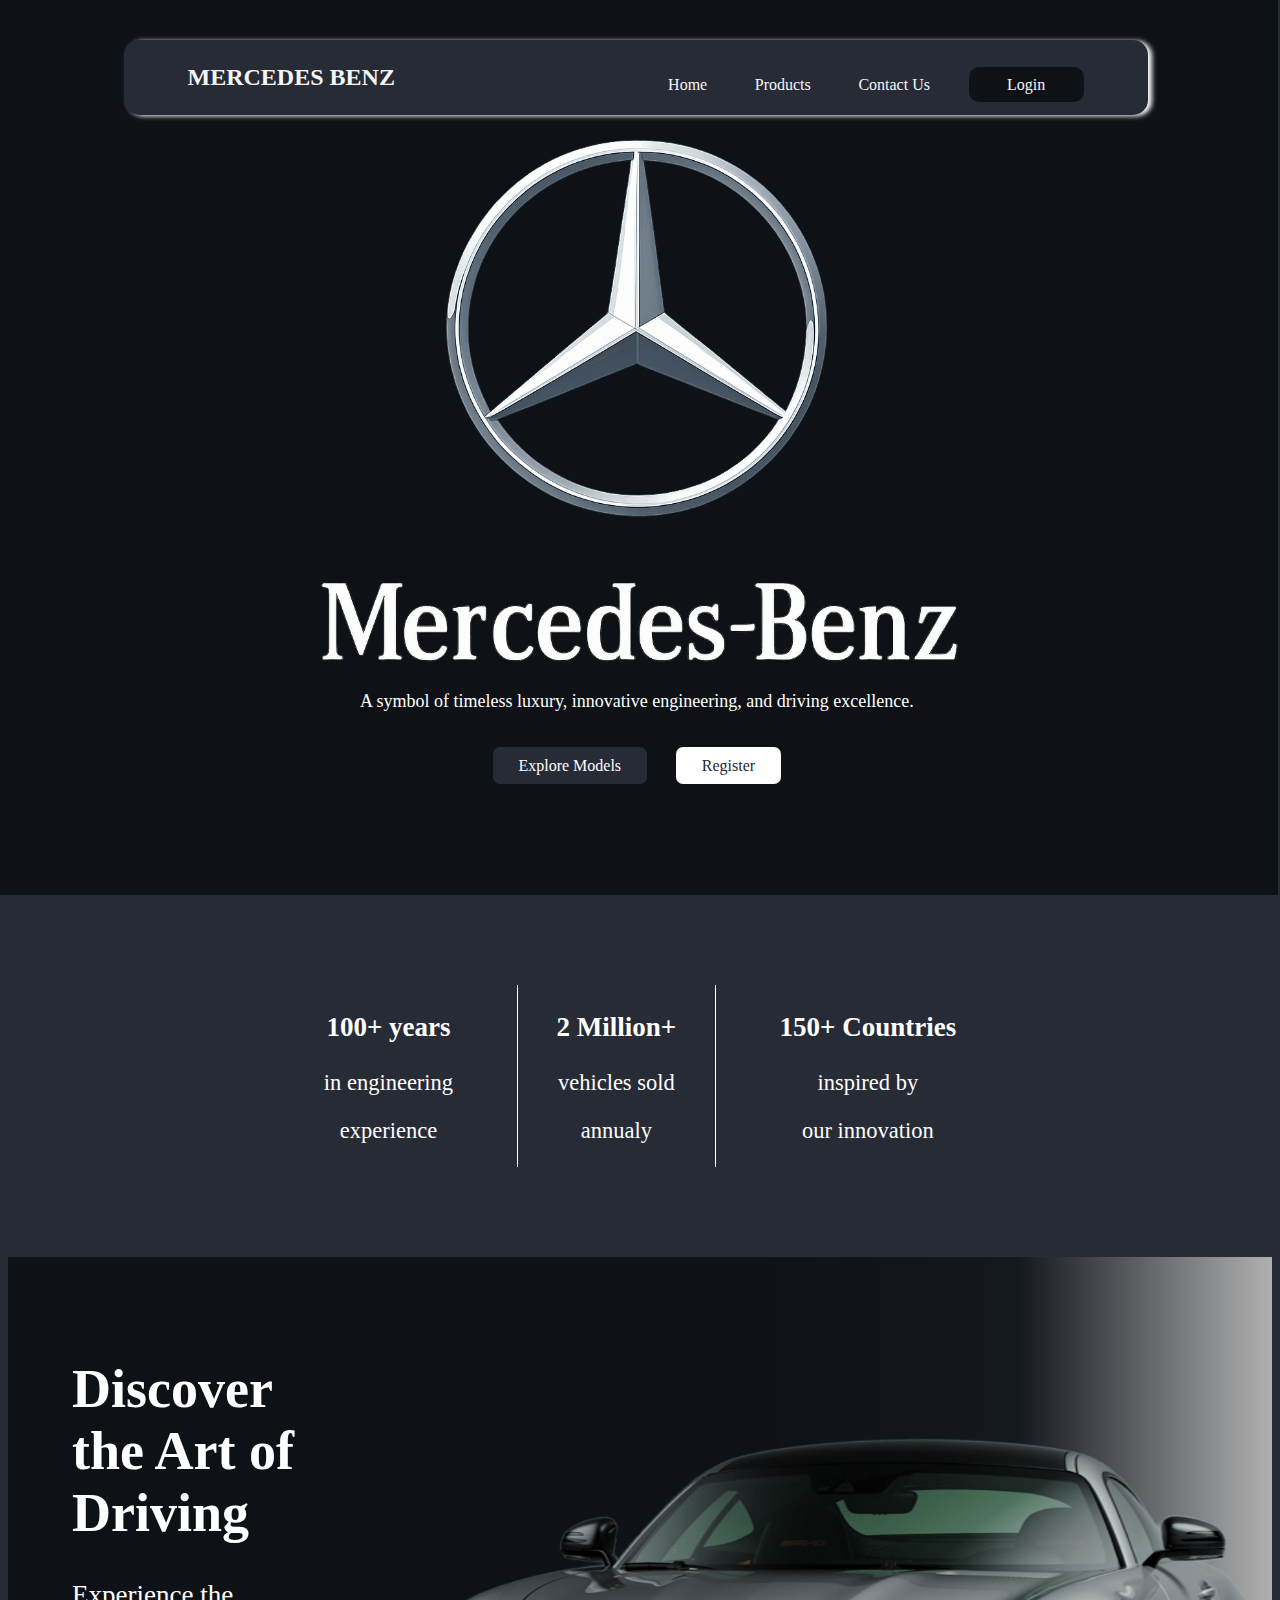
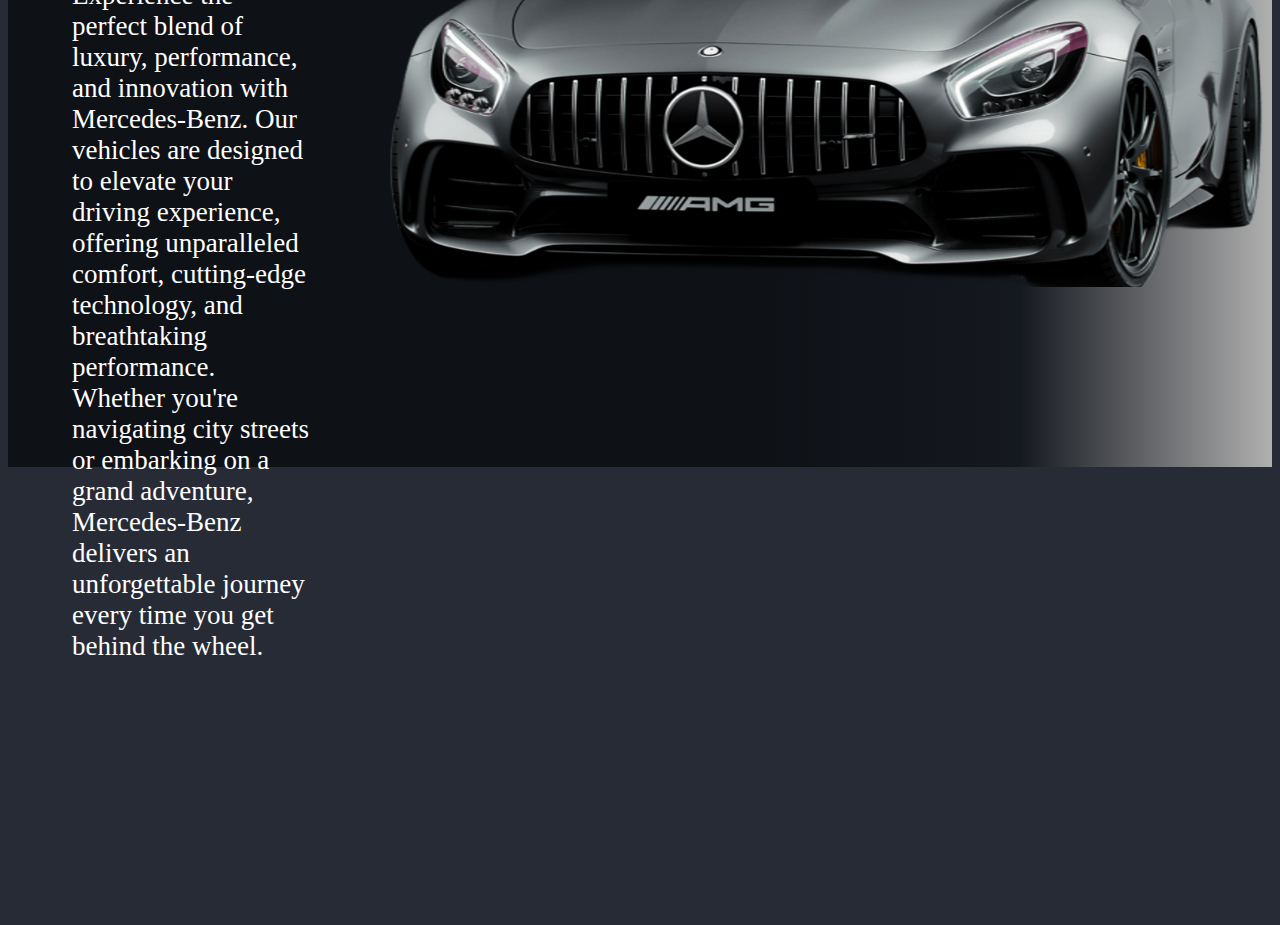
<file: index.html>
<!DOCTYPE html>
<html lang="en">
<head>
    <meta charset="UTF-8">
    <meta name="viewport" content="width=device-width, initial-scale=1.0">
    <title>MERCEDES BENZ</title>
    <link rel="stylesheet" href="style.css">
    <link rel="icon" href="logo.png">
</head>
<body>
    <section class="top">
        <nav class="top-nav">
            <div>
                <a href="#" style="text-decoration: none;">
                    <p id="nav-logo">MERCEDES BENZ</p>
                </a>
            </div>
            <div></div>
            <div id="top-a">
                <a href="#" class="top-links">Home</a>
                <a href="products.html" class="top-links">Products</a>
                <a href="ContactUS.html" class="top-links">Contact Us</a>
                <a href="Login.html" id="reg" class="top-links">Login</a>
            </div>
        </nav>
        <article id="desc">
            <img src="Copilot_20260209_170430.png"/>
            <div style="margin-top: 1vh;">
                <p>A symbol of timeless luxury, innovative engineering, and driving excellence.</p>
                <div style="margin-top: 5vh;">
                    <a href="Models.html" id="btn1">Explore Models</a>
                    <a href="Register.html" id="btn2" style="margin-left: 2vw;">Register</a>
                </div>
            </div>
        </article>
    </section>
    <section>
        <article class="figs">
            <div>
                <p id="nums">100+ years</p>
                <p>in engineering</p>
                <p>experience</p>
            </div>
            <div class="vert-line">
                <p id="nums">2 Million+</p>
                <p>vehicles sold</p>
                <p>annualy</p>
            </div>
            <div>
                <p id="nums">150+ Countries</p>
                <p>inspired by</p>
                <p>our innovation</p>
            </div>
        </article>
        <article id="disc" style="height: 90vh;">
            <div style="text-align: left; padding-left: 5vw;padding-right: 20%;">
                <h1>Discover the Art of Driving</h1>
                <p>Experience the perfect blend of luxury, performance, and innovation with Mercedes-Benz. Our vehicles are designed to elevate your driving experience, offering unparalleled comfort, cutting-edge technology, and breathtaking performance. Whether you're navigating city streets or embarking on a grand adventure, Mercedes-Benz delivers an unforgettable journey every time you get behind the wheel.</p>
            </div>
            <img src="mercedes-benz-amg-3840x2160-16850.png" style="height: 50vh;" alt="">
        </article>
        <article style="height: 50vh;"></article>
    </section>
</body>
</html>
</file>
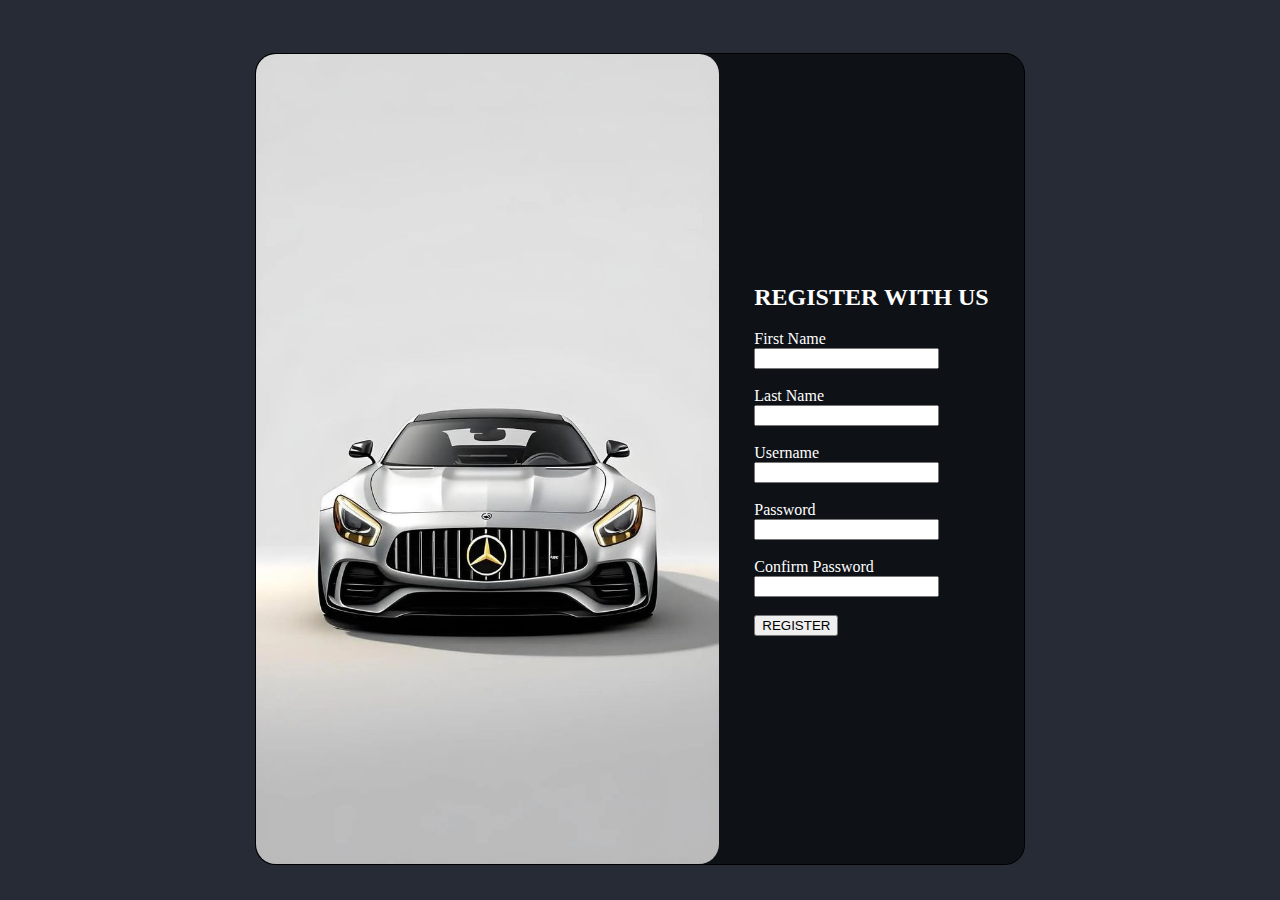
<file: Register.html>
<!DOCTYPE html>
<html lang="en">
<head>
    <meta charset="UTF-8">
    <meta name="viewport" content="width=device-width, initial-scale=1.0">
    <title>MERCEDECS BENZ•Register</title>
    <link rel="stylesheet" href="style.css">
    <link rel="icon" href="logo.png">
</head>
<body style="display: flex;justify-content: center;align-items: center;">
    <section class="myforms">
        <img src="Mercedes.jpg" style="height:100%; width: 95%; border-radius: 20px;" alt="">
        <Form>
            <div>
                <h2>REGISTER WITH US</h2>
                <label for="u-fname">First Name</label><br>
                <input type="text" id="u-fname"><br><br>
                <label for="u-lname">Last Name</label><br>
                <input type="text" id="u-lname" ><br><br>
                <label for="u-email">Username</label><br>
                <input type="email" id="u-email" ><br><br>
                <label for="u-pass" >Password</label><br>
                <input type="password" id="u-pass" ><br><br>
                <label for="u-c-pass">Confirm Password</label><br>
                <input type="password" id="u-c-pass"><br><br>
                <button type="submit" >REGISTER</button> <br><br>
            </div>
        </Form>
    </section>
</body>
</html>
</file>
<file: style.css>
:root{
    --primary:#262b36;
    --secondary:#30343f;
    --background:#0e1116;
    --text:#ffffff;
    --color1:#39304c;
}
body{
    background-color: var(--primary);
    color: var(--text);
}
.top{
    margin-top: -1.5vh;
    height: 100vh;
    margin-left: -1vw;
    margin-right: -0.5vw;
    background-color: var(--background);
}
.top-nav{
    position: relative;
    top: 5%;
    left: 10%;
    display: grid;
    grid-template-columns: auto 1fr auto;
    background-color:var(--primary);
    width: 70vw;
    text-align: center;
    padding-left:5vw;
    padding-right:5vw;
    border-radius: 15px;
    box-shadow: 4px 1px 5px white;
}
#nav-logo{
    font-family: 'Times New Roman', Times, serif;
    font-size: x-large;
    font-weight: 900;
    color: whitesmoke;
}
#top-a{
    margin-top: 4vh;
}
.top-links{
    text-decoration: none;
    color: whitesmoke;
    margin-left: 2vw;
    padding: 1vh;
}
.top-links:hover{
    background-color:rgba(248, 248, 255, 0.187) ;
    border-radius: 10px;
}
#reg{
    padding: 1vh 3vw;
    background-color:#0e1116;
    border-radius: 10px;
}
#reg:hover{
    background-color: rgba(248, 248, 255, 0.187);
}
#desc{
    display: flex;
    justify-content: center;
    align-items: center;
    flex-direction: column;
    margin-top: 6vh;
}
#desc img{
    height: 60vh;
    color: transparent;
}
#desc div{
    text-align: center;
}
#desc div p{
    color: white;
    font-size: large;  
    font-family:'Times New Roman', Times, serif;     
}
#btn1{
    background-color: #262b36;
    border-radius: 7px;
    color: white;
    padding: 10px 2vw;
    text-decoration: none;
    animation: ease-in-out 600ms;
    transition: all 600ms ease-in-out;
}
#btn2{
    padding: 10px 2vw;
    background-color: white;
    color: var(--primary);
    border-radius: 7px;
    text-decoration: none;
    transition: transform 600ms ease-in-out;
}
#btn1:hover{
    text-decoration: underline;
}
#btn2:hover{
    text-decoration: underline;
}
.figs{
    display: flex;
    justify-content: center;
    align-items: center;
    gap:5vw;
    text-align: center;
    margin-top: 10vh;
    font-size: 2.5vh;
    font-family:Georgia, 'Times New Roman', Times, serif;
}
.vert-line{
    border-left: 1px solid white;
    border-right: 1px solid white;
    padding: 0 3vw;
}
#nums{
    font-weight: 800;
    font-size: 3vh;
}
#disc{
    background: linear-gradient( to right, #0e1116 60%, /* dominant dark tone */ #0e1116b7 80%, /* transition graphite */ #b0b0b0 100% /* subtle metallic silver */ );    height: 90hv;
    background-repeat: no-repeat;
    background-size: cover;
    margin-top: 10vh;
    display:grid;
    grid-template-columns: repeat(2, 1fr);
    font-family:Georgia, 'Times New Roman', Times, serif;
    font-size: 3vh;
}
#disc img,#disc div{
    margin-top: 20vh;
}
#disc div{
    position: relative;
    top: -10%;
}
.myforms{
    background-color: var(--background);
    display:flex;
    flex-direction: row;
    border: 1px solid black;
    height: 90vh;
    width: 60vw;
    align-items: center;
    margin-top: 5vh;
    border-radius: 20px;
}
.myforms form{
    height: 100%;
    width: 100%;
    display: flex;
    justify-content: center;
    align-items: center;
}
</file>
